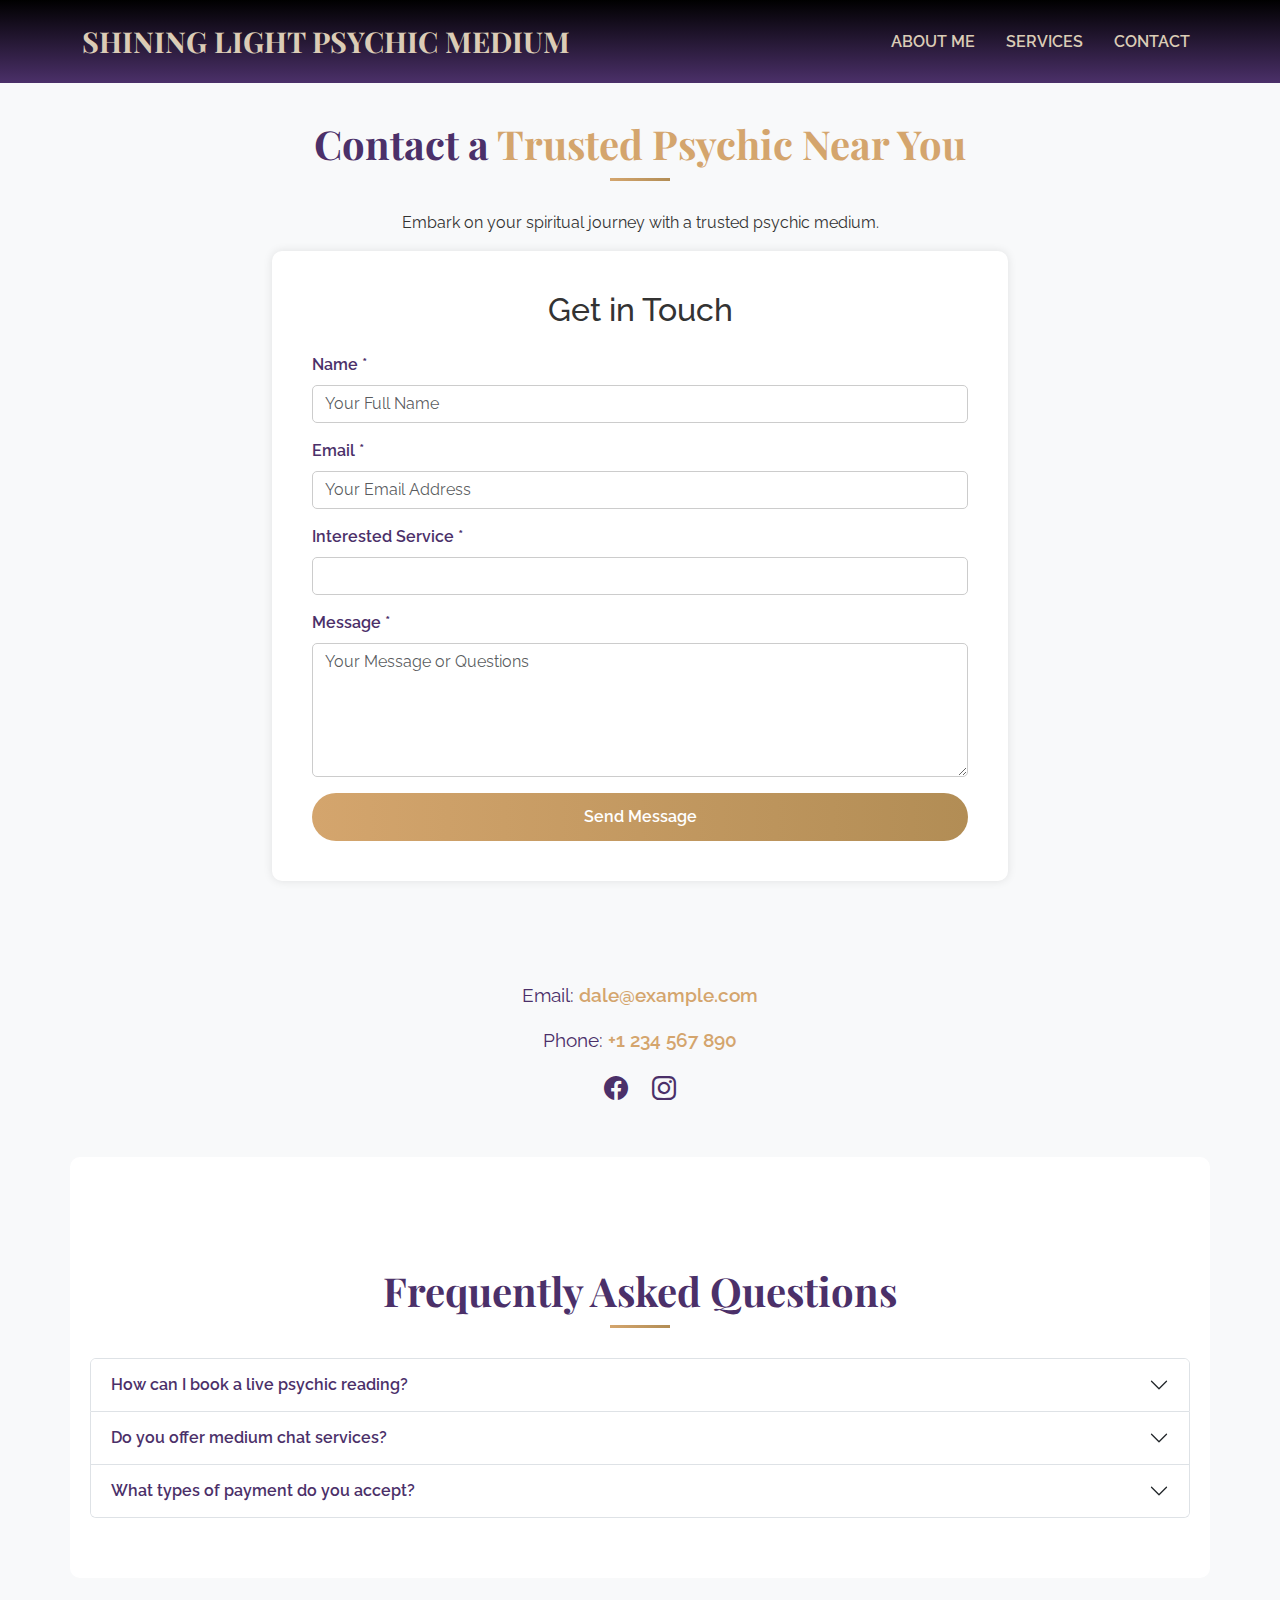
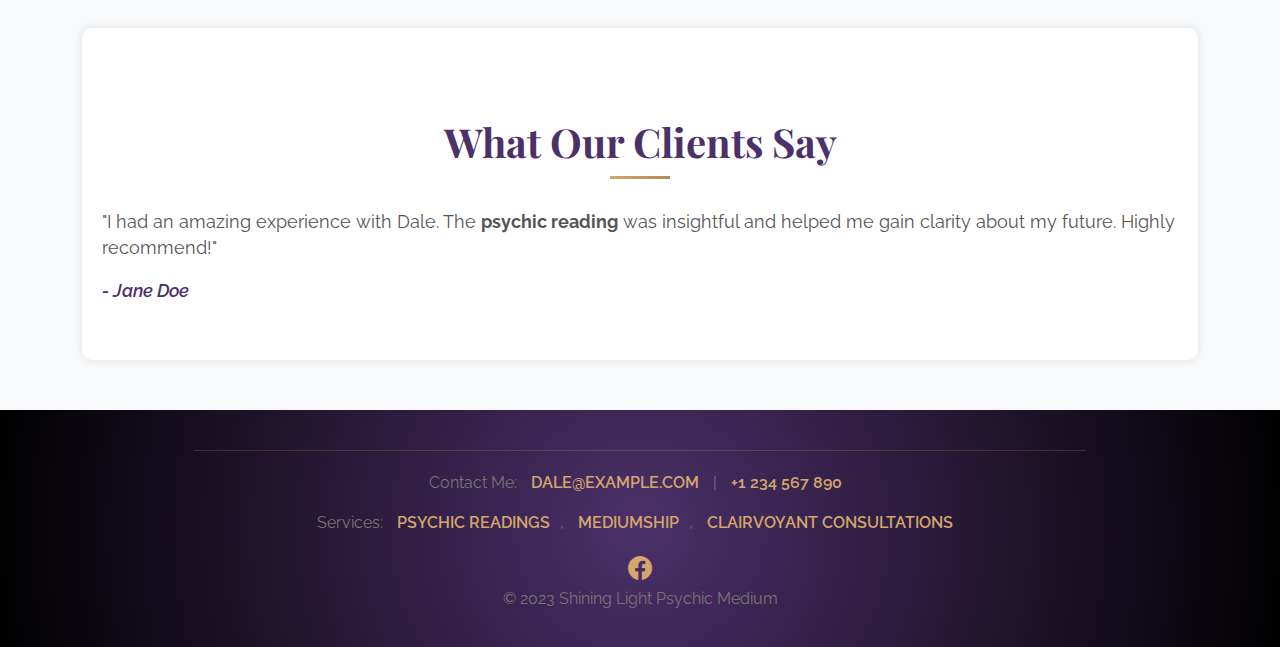
<file: contact.html>
<!DOCTYPE html>
<html lang="en">
<head>
    <!-- Meta Tags with Keywords -->
    <meta charset="UTF-8">
    <title>Contact a Trusted Psychic Near You | Shining Light Psychic Medium</title>
    <meta name="description" content="Get in touch with Shining Light Psychic Medium for psychic readings, mediumship, clairvoyant consultations, and angel card readings. Start your spiritual journey today.">
    <meta name="keywords" content="live psychic, medium chat, psychic reading, spiritual medium, clairvoyant, angel card reading, psychic future, best psychics near me, spiritual mediums near me">
    <meta name="viewport" content="width=device-width, initial-scale=1.0">
    <!-- Canonical Link -->
    <link rel="canonical" href="https://www.shininglightpsychicmedium.com/contact.html" />
    <!-- Bootstrap CSS -->
    <link href="https://cdn.jsdelivr.net/npm/bootstrap@5.3.0/dist/css/bootstrap.min.css" rel="stylesheet">
    <!-- Custom Stylesheet -->
    <link rel="stylesheet" href="styles.css">
    <!-- Bootstrap Icons -->
    <link rel="stylesheet" href="https://cdn.jsdelivr.net/npm/bootstrap-icons@1.10.5/font/bootstrap-icons.css">
    <!-- Custom Fonts -->
    <link rel="preconnect" href="https://fonts.googleapis.com">
    <link href="https://fonts.googleapis.com/css2?family=Playfair+Display:wght@400;700&family=Raleway:wght@400;700&display=swap" rel="stylesheet">
    <!-- Custom Styles -->
    <style>
        /* Body and General Styles */
        body {
            font-family: 'Raleway', sans-serif;
            background-color: #f8f9fa;
            color: #333;
            margin: 0;
            padding-top: 70px; /* Adjust to navbar height */
        }
        /* Navbar */
        .navbar {
            background-color: #fff;
            padding: 15px 0;
            position: fixed;
            top: 0;
            width: 100%;
            z-index: 1000;
        }
        .navbar-brand {
            font-family: 'Playfair Display', serif;
            color: #4b3069;
            font-size: 1.8em;
        }
        .nav-link {
            color: #4b3069;
            margin-left: 15px;
            font-weight: 600;
        }
        .nav-link.active {
            color: #d4a56d;
        }
        /* Section Titles */
        .section-title {
            font-family: 'Playfair Display', serif;
            color: #4b3069;
            text-align: center;
            margin-top: 50px;
            margin-bottom: 30px;
            font-size: 2.5em;
            position: relative;
        }
        .section-title::after {
            content: '';
            width: 60px;
            height: 3px;
            background: linear-gradient(90deg, #d4a56d, #b28d55);
            display: block;
            margin: 10px auto;
        }
        /* Contact Form */
        .contact-form {
            background-color: #fff;
            padding: 40px;
            border-radius: 10px;
            margin-bottom: 50px;
            box-shadow: 0 0 10px rgba(0, 0, 0, 0.1);
        }
        .form-label {
            color: #4b3069;
            font-weight: 600;
        }
        .form-control {
            background-color: #fff;
            border-radius: 5px;
            border: 1px solid #ccc;
        }
        .btn-submit {
            background: linear-gradient(90deg, #d4a56d, #b28d55);
            color: #fff;
            border: none;
            padding: 12px 30px;
            border-radius: 30px;
            font-size: 1em;
            font-weight: 600;
            transition: background 0.3s ease;
            width: 100%;
        }
        .btn-submit:hover {
            background: linear-gradient(90deg, #b28d55, #d4a56d);
        }
        /* Contact Details */
        .contact-details {
            text-align: center;
            margin-top: 50px;
            margin-bottom: 50px;
        }
        .contact-details p {
            font-size: 1.2em;
            color: #4b3069;
        }
        .contact-details a {
            color: #d4a56d;
            text-decoration: none;
            font-weight: 600;
        }
        /* Social Icons */
        .social-icons a {
            color: #4b3069;
            margin: 0 10px;
            font-size: 1.5em;
            transition: color 0.3s ease;
        }
        .social-icons a:hover {
            color: #d4a56d;
        }
        /* FAQ Section */
        .faq-section {
            background-color: #fff;
            padding: 60px 20px;
            border-radius: 10px;
            margin-bottom: 50px;
        }
        .accordion-button {
            font-weight: 600;
            color: #4b3069;
        }
        .accordion-button:not(.collapsed) {
            background-color: #f8f9fa;
            color: #d4a56d;
        }
        .accordion-body {
            color: #555;
        }
        /* Testimonials */
        .testimonial {
            background-color: #fff;
            padding: 40px 20px;
            border-radius: 10px;
            margin-bottom: 50px;
            box-shadow: 0 0 10px rgba(0, 0, 0, 0.1);
        }
        .testimonial p {
            font-size: 1.1em;
            color: #555;
        }
        .testimonial em {
            color: #4b3069;
            font-weight: 600;
        }
        /* Footer */
        .footer {
            background-color: #fff;
            padding: 20px 0;
            text-align: center;
            color: #777;
        }
        .footer a {
            color: #d4a56d;
            text-decoration: none;
            margin: 0 10px;
            font-weight: 600;
        }
        /* Responsive Adjustments */
        @media (max-width: 767px) {
            .section-title {
                font-size: 2em;
            }
            .navbar-brand {
                font-size: 1.5em;
            }
            .contact-details p {
                font-size: 1em;
            }
            .btn-submit {
                padding: 10px 20px;
            }
        }
    </style>
</head>
<body>

    <!-- Navbar (Do Not Restyle) -->
    <nav class="navbar navbar-expand-lg navbar-light">
        <div class="container">
            <a class="navbar-brand" href="index.html">Shining Light Psychic Medium</a>
            <button class="navbar-toggler" type="button" data-bs-toggle="collapse" data-bs-target="#navbarNav">
                <span class="navbar-toggler-icon"><i class="bi bi-list"></i></span>
            </button>
            <div class="collapse navbar-collapse" id="navbarNav">
                <ul class="navbar-nav ms-auto">
                    <li class="nav-item"><a class="nav-link" href="index.html#about-me">About Me</a></li>
                    <li class="nav-item"><a class="nav-link" href="services.html">Services</a></li>
                    <li class="nav-item"><a class="nav-link active" href="#">Contact</a></li>
                </ul>
            </div>
        </div>
    </nav>

    <!-- Contact Header -->
    <header class="container text-center">
        <h1 class="section-title">Contact a <span style="color: #d4a56d;">Trusted Psychic Near You</span></h1>
        <p>Embark on your spiritual journey with a trusted psychic medium.</p>
    </header>

    <!-- Contact Form Section -->
    <section class="container">
        <div class="row justify-content-center">
            <div class="col-md-8">
                <div class="contact-form">
                    <h2 class="text-center mb-4">Get in Touch</h2>
                    <form id="contact-form" method="POST" action="#">
                        <!-- Note: Form processing requires a backend script -->
                        <div class="mb-3">
                            <label for="name" class="form-label">Name *</label>
                            <input type="text" class="form-control" id="name" name="name" required placeholder="Your Full Name">
                        </div>
                        <div class="mb-3">
                            <label for="email" class="form-label">Email *</label>
                            <input type="email" class="form-control" id="email" name="email" required placeholder="Your Email Address">
                        </div>
                        <div class="mb-3">
                            <label for="service" class="form-label">Interested Service *</label>
                            <select class="form-control" id="service" name="service" required>
                                <option value="" disabled selected>Select a Service</option>
                                <option value="psychic-reading">Psychic Reading</option>
                                <option value="mediumship">Mediumship</option>
                                <option value="clairvoyant-consultation">Clairvoyant Consultation</option>
                                <option value="angel-card-reading">Angel Card Reading</option>
                                <option value="live-psychic">Live Psychic Session</option>
                                <option value="medium-chat">Medium Chat</option>
                                <!-- Add other services as needed -->
                            </select>
                        </div>
                        <div class="mb-3">
                            <label for="message" class="form-label">Message *</label>
                            <textarea class="form-control" id="message" name="message" rows="5" required placeholder="Your Message or Questions"></textarea>
                        </div>
                        <div class="text-center">
                            <button type="submit" class="btn btn-submit">Send Message</button>
                        </div>
                    </form>
                </div>
            </div>
        </div>
    </section>

    <!-- Contact Details -->
    <section class="contact-details">
        <p>Email: <a href="mailto:dale@example.com">dale@example.com</a></p>
        <p>Phone: <a href="tel:+1234567890">+1 234 567 890</a></p>
        <div class="social-icons">
            <a href="#"><i class="bi bi-facebook"></i></a>
            <a href="#"><i class="bi bi-instagram"></i></a>
            <!-- Add other social media icons as needed -->
        </div>
    </section>

    <!-- FAQ Section -->
    <section class="container faq-section">
        <h2 class="section-title">Frequently Asked Questions</h2>
        <div class="accordion" id="faqAccordion">
            <!-- FAQ Item 1 -->
            <div class="accordion-item">
                <h2 class="accordion-header" id="faqHeadingOne">
                    <button class="accordion-button collapsed" type="button" data-bs-toggle="collapse" data-bs-target="#faqCollapseOne">
                        How can I book a live psychic reading?
                    </button>
                </h2>
                <div id="faqCollapseOne" class="accordion-collapse collapse" data-bs-parent="#faqAccordion">
                    <div class="accordion-body">
                        You can book a <strong>live psychic</strong> reading by filling out the contact form above or by calling us directly at <a href="tel:+1234567890">+1 234 567 890</a>. We offer both in-person and online sessions.
                    </div>
                </div>
            </div>
            <!-- FAQ Item 2 -->
            <div class="accordion-item">
                <h2 class="accordion-header" id="faqHeadingTwo">
                    <button class="accordion-button collapsed" type="button" data-bs-toggle="collapse" data-bs-target="#faqCollapseTwo">
                        Do you offer medium chat services?
                    </button>
                </h2>
                <div id="faqCollapseTwo" class="accordion-collapse collapse" data-bs-parent="#faqAccordion">
                    <div class="accordion-body">
                        Yes, we offer <strong>medium chat</strong> services for those who prefer online consultations. Please indicate your preference when you contact us, and we'll arrange a convenient time.
                    </div>
                </div>
            </div>
            <!-- FAQ Item 3 -->
            <div class="accordion-item">
                <h2 class="accordion-header" id="faqHeadingThree">
                    <button class="accordion-button collapsed" type="button" data-bs-toggle="collapse" data-bs-target="#faqCollapseThree">
                        What types of payment do you accept?
                    </button>
                </h2>
                <div id="faqCollapseThree" class="accordion-collapse collapse" data-bs-parent="#faqAccordion">
                    <div class="accordion-body">
                        We accept advance payments through credit/debit cards, PayPal, and bank transfers for all online readings.
                    </div>
                </div>
            </div>
            <!-- Add more FAQs as needed -->
        </div>
    </section>

    <!-- Testimonials Section -->
    <section class="container">
        <div class="testimonial">
            <h2 class="section-title">What Our Clients Say</h2>
            <p>"I had an amazing experience with Dale. The <strong>psychic reading</strong> was insightful and helped me gain clarity about my future. Highly recommend!"</p>
            <p><em>- Jane Doe</em></p>
        </div>
        <!-- Add more testimonials as needed -->
    </section>

    <!-- Footer (Do Not Restyle) -->
    <footer class="footer">
        <div class="container">
            <hr>
            <p>Contact Me: <a href="mailto:dale@example.com">dale@example.com</a> | <a href="tel:+1234567890">+1 234 567 890</a></p>
            <p>
                Services: <a href="services.html">Psychic Readings</a>, <a href="services.html">Mediumship</a>, <a href="services.html">Clairvoyant Consultations</a>
            </p>
            <div class="social-icons">
                <a href="#"><i class="bi bi-facebook"></i></a>
                <!-- Add other social media icons as needed -->
            </div>
            <p>&copy; 2023 Shining Light Psychic Medium</p>
        </div>
    </footer>

    <!-- Bootstrap JS and Dependencies -->
    <script src="https://cdn.jsdelivr.net/npm/bootstrap@5.3.0/dist/js/bootstrap.bundle.min.js"></script>
    <!-- Smooth Scroll (Optional) -->
    <script>
        // Add smooth scrolling to all links
        document.querySelectorAll('a[href^="#"]').forEach(anchor => {
            anchor.addEventListener('click', function (e) {
                e.preventDefault();
                document.querySelector(this.getAttribute('href')).scrollIntoView({
                    behavior: 'smooth'
                });
            });
        });
    </script>
</body>
</html>
</file>
<file: styles.css>
/* styles.css */

/* Google Fonts */
@import url('https://fonts.googleapis.com/css2?family=Montserrat:wght@400;700&family=Playfair+Display:wght@400;700&family=Raleway:wght@400;700&display=swap');

/* General Styles */


/* Navbar Styles */
.navbar {
    background: linear-gradient(to bottom, #000000, #4b3069);
}

.navbar-brand, .nav-link {
    font-family: 'Raleway', sans-serif;
    font-weight: 700;
    color: #dbccb6 !important;
    text-transform: uppercase;
}

.nav-link {
    padding-left: 1rem;
    padding-right: 1rem;
}

.nav-link:hover {
    background: linear-gradient(to right, #b28d55, #b692c1);
    -webkit-background-clip: text;
    -webkit-text-fill-color: transparent;
}

.navbar-toggler {
    border: none;
}

.navbar-toggler-icon {
    color: #b28d55;
}

.navbar-collapse {
    justify-content: flex-end;
}

.navbar-nav {
    align-items: center;
}

@media (max-width: 991px) {
    .navbar-nav {
        text-align: center;
    }
    .nav-link {
        padding: 0.5rem 0;
    }
}

/* Footer Styles */
.footer {
    background: radial-gradient(circle, #4b3069, #000000);
    padding: 20px 0;
    text-align: center;
}

.footer a {
    color: #b28d55;
    font-family: 'Raleway', sans-serif;
    text-transform: uppercase;
}

.footer a:hover {
    background: linear-gradient(to right, #b692c1, #d4a56d);
    -webkit-background-clip: text;
    -webkit-text-fill-color: transparent;
}

.footer hr {
    border-top: 1px solid #b28d55;
    width: 80%;
    margin: 20px auto;
}

/* Social Icons */
.social-icons a {
    margin: 0 10px;
    color: #b28d55;
    font-size: 1.5em;
}

.social-icons a:hover {
    background: linear-gradient(to right, #b28d55, #b692c1);
    -webkit-background-clip: text;
    -webkit-text-fill-color: transparent;
}

/* Buttons */
.btn-gradient {
    background: linear-gradient(to right, #b28d55, #d4a56d);
    color: #ffffff;
    border: none;
    font-family: 'Raleway', sans-serif;
    text-transform: uppercase;
    padding: 0.75rem 1.5rem;
}

.btn-gradient:hover {
    background: linear-gradient(to right, #b28d55, #b692c1);
    color: #ffffff;
}

/* Section Titles */
.section-title {
    color: #ffffff;
    margin-top: 50px;
    margin-bottom: 30px;
    text-align: center;
    font-weight: bold;
    font-family: 'Playfair Display', serif;
}

/* Form Controls */
.form-control {
    background-color: #1a1a1a;
    color: #ffffff;
    border: 1px solid #4b3069;
}

.form-control:focus {
    background-color: #1a1a1a;
    color: #ffffff;
    border: 1px solid #b28d55;
}

/* Links */
a {
    color: #b28d55;
}

a:hover {
    background: linear-gradient(to right, #b28d55, #b692c1);
    -webkit-background-clip: text;
    -webkit-text-fill-color: transparent;
    text-decoration: none;
}

/* Dividers */
hr {
    border-top: 1px solid #b28d55;
    width: 80%;
    margin: 20px auto;
}

/* Responsive Adjustments */
@media (max-width: 767px) {
    .navbar-brand {
        font-size: 1.2em;
    }
}
</file>
